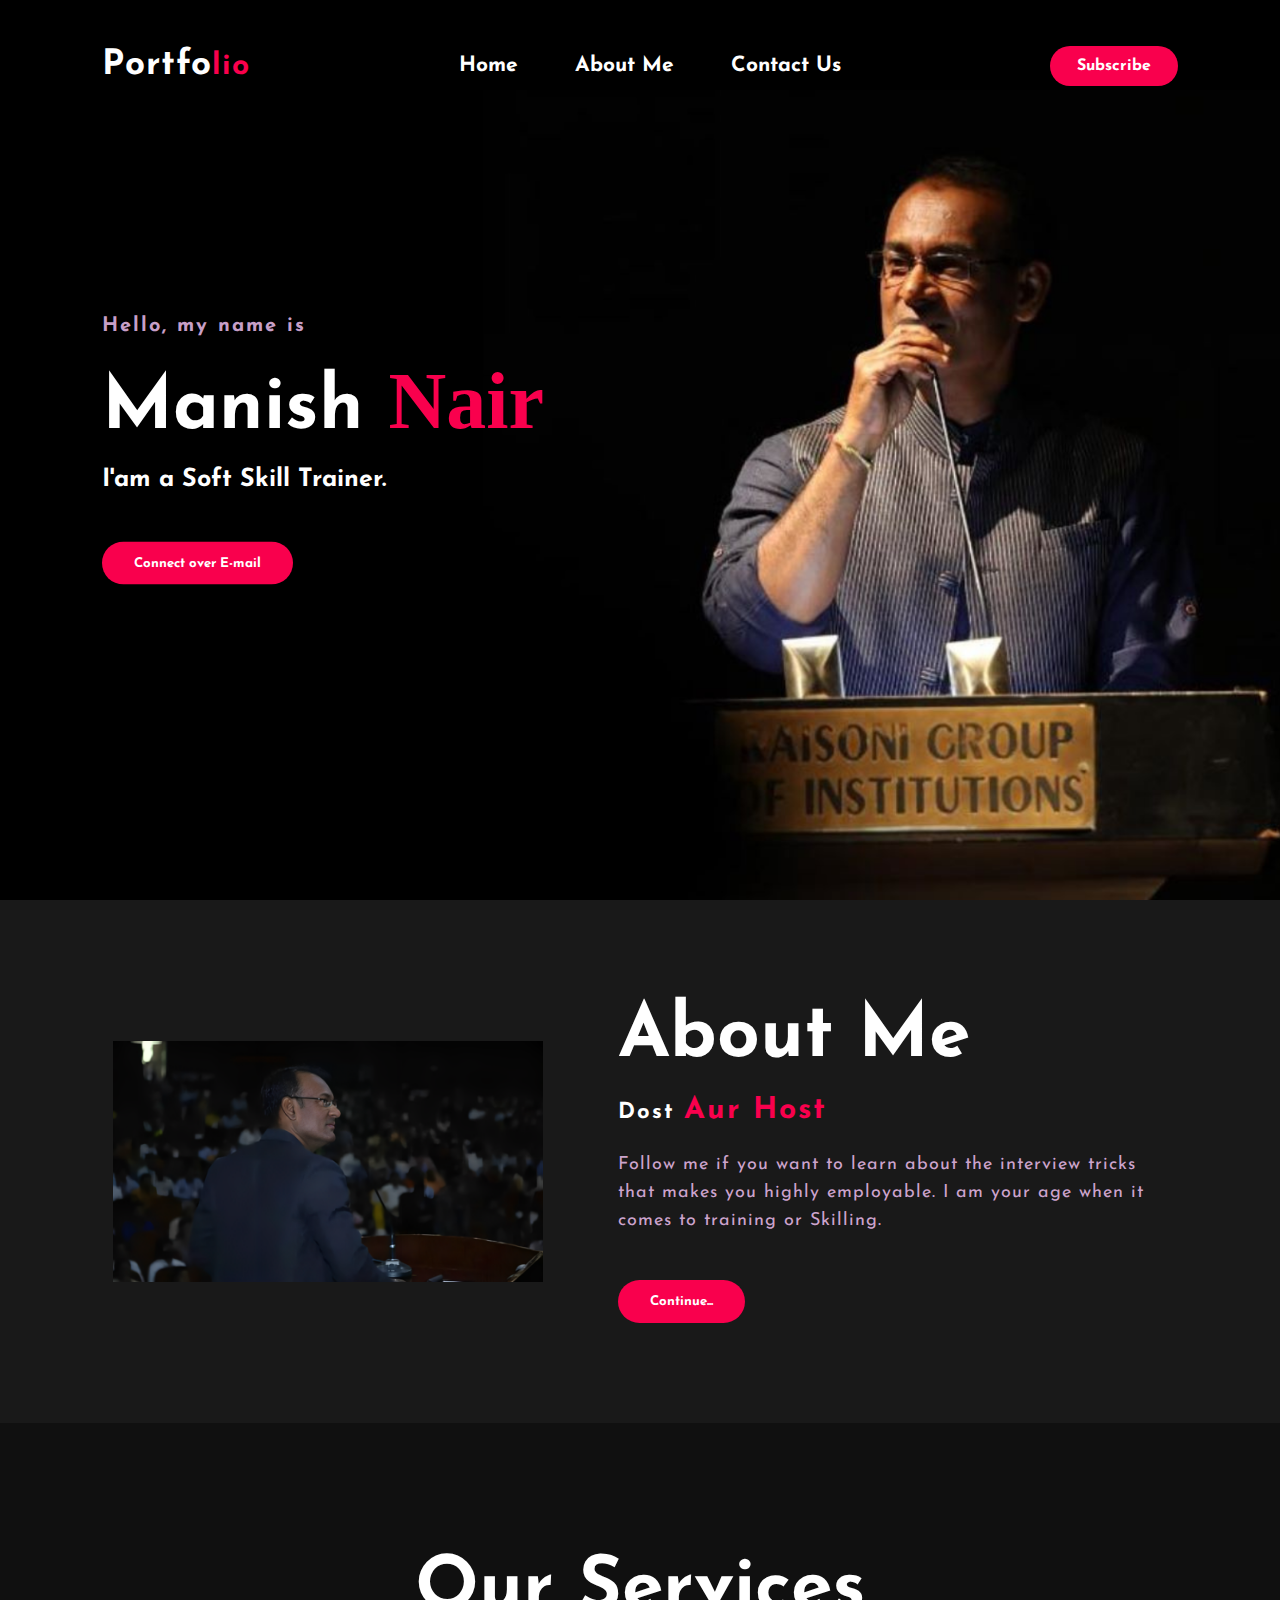
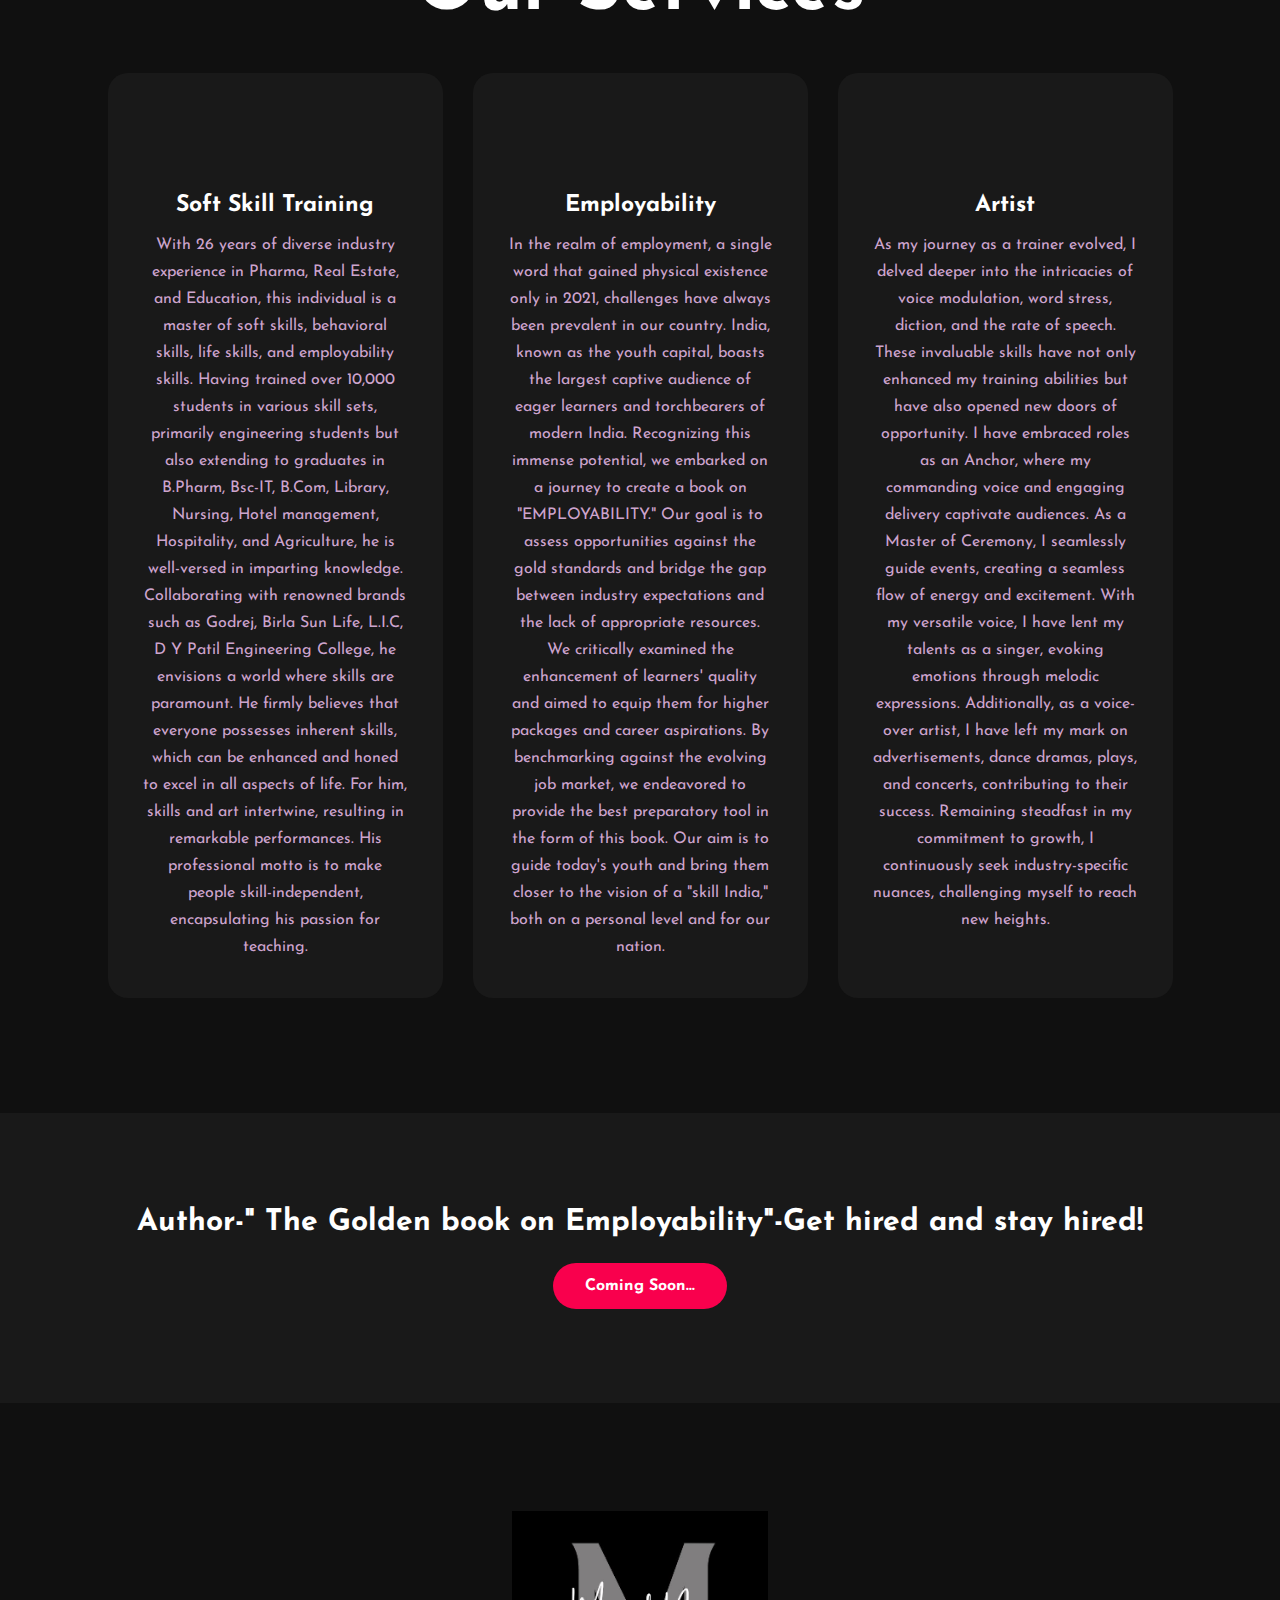
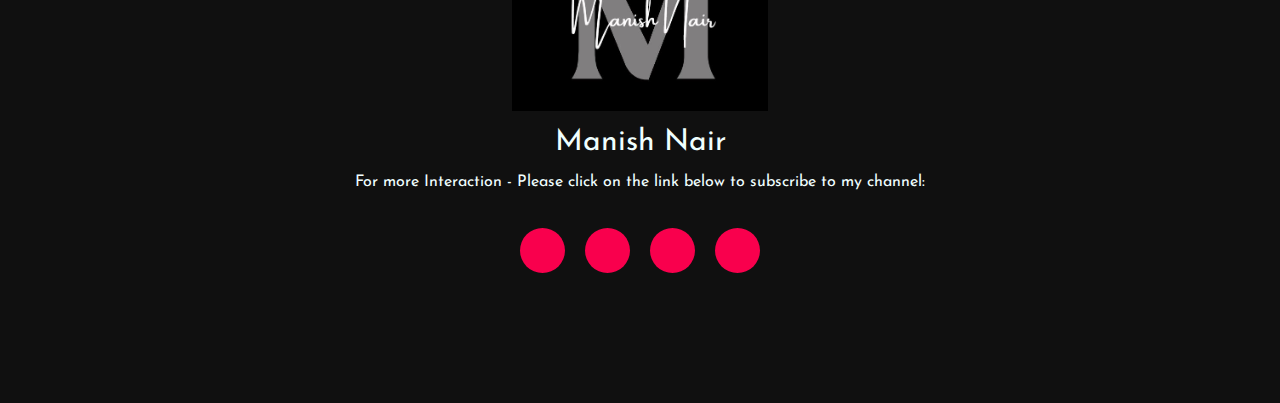
<file: index.html>
<!DOCTYPE html>
<html>
<head>
	<title>Portfolio website</title>
	<link rel="stylesheet" type="text/css" href="style.css">

	<link rel="preconnect" href="https://fonts.gstatic.com">
  <link href="https://fonts.googleapis.com/css2?family=Josefin+Sans:ital,wght@0,100;0,200;0,300;0,400;0,500;0,600;0,700;1,100;1,200;1,300;1,400;1,500;1,600;1,700&display=swap" rel="stylesheet">
  <link rel="stylesheet" href="https://cdnjs.cloudflare.com/ajax/libs/font-awesome/4.7.0/css/font-awesome.min.css">
  <link rel="stylesheet" href="https://cdnjs.cloudflare.com/ajax/libs/font-awesome/5.15.3/css/all.min.css" integrity="sha512-iBBXm8fW90+nuLcSKlbmrPcLa0OT92xO1BIsZ+ywDWZCvqsWgccV3gFoRBv0z+8dLJgyAHIhR35VZc2oM/gI1w==" crossorigin="anonymous" referrerpolicy="no-referrer" />
  <!-- <link rel="stylesheet" type="text/css" href="1.css"> -->
</head>
<style>
	img{
		float:right;
	}
</style>
<body>
	<!----hero Section start---->

	<div class="hero">
		
		<nav>
			<h2 class="logo">Portfo<span>lio</span></h2>
			<ul>
				<li><a href="#">Home</a></li>
				<li><a href="aboutme.html">About Me</a></li>
				<!-- <li><a href="#">Services</a></li>
				<li><a href="#">Skills</a></li> -->
				<li><a href="#footer_section">Contact Us</a></li>
			</ul>
			<a href="https://www.youtube.com/c/profmanishnair/search" class="btn">Subscribe</a>
		</nav>

		<div class="content">
			<!-- <img src="background.png" alt="photo" width="600px" height="300 px"> -->
			<h4>Hello, my name is</h4>
			<h1>Manish <span1>Nair</span1></h1>
			<h3>I'am a Soft Skill Trainer.</h3>
			<div class="newslatter">
				<form>
						<a href="mailto:prof.manishnair@gmail.com">
							<button type="button">Connect over E-mail</button>
							<!-- <input type="button" value="Connect over E-mail" /> -->
						 </a>
				</form>
			</div>
		</div>
	</div>

	<!----About section start---->
	<section class="about">
		<div class="main">
			<img src="croud.png" >
			<div class="about-text">
				<h2>About Me</h2>
				<h5>Dost <span>aur Host</span></h5>
				<p>Follow me if you want to learn about the interview tricks that makes you highly employable. I am your age when it comes to training or Skilling.</p>
				<a href="aboutme.html"><button type="button">Continue...</button></a>
			</div>
		</div>
	</section>

	<!-----service section start----------->
	<div class="service">
		<div class="title">
			<h2>Our Services</h2>
		</div>

		<div class="box">
			<div class="card">
				
				<i class="fas fa-bars"></i>
				<h5>Soft Skill Training</h5>
				<div class="pra">
					<!-- <p>well entrenched with a variety of skills that entails soft skills, behavioral skills, life skills, and employability skills. He has a total of 26 years of rich experience sprawled over various industries like Pharma, Real estate, and Education industry. For the last 7 years, he has been into onsite and off-site training. He must have trained not less than 10,000 students for different skill sets. He has his hands-on experience of dealing with Engineering students mostly but also extended his experiential learnings to B.Pharm, Bsc-IT, B.Com, Library, Nursing,Hotel management, Hospitality and Agriculture graduates etc. He has been continuously working with many brands such as Godrej, Birla Sun Life, L.I.C, D Y Patil Engineering College, etc.
						His vision of looking at things is narrowed down to “skills only”.He believes with great conviction that everybody has some degree of skill as natural possession which can be further acquired and upscaled to excel in all walks of life. To him, everything means skills, and what comes out as an exhibition or outcome, is purely an art form which is what people see and appreciate. Performances in a personal or professional environment are a mix of good skills and art and hence he has a strong dictum “ skilling is thrilling but an exhibition of it is superseding” and a  professional motto  “ Get people skill-Independent”</p> -->
						<p>With 26 years of diverse industry experience in Pharma, Real Estate, and Education, this individual is a master of soft skills, behavioral skills, life skills, and employability skills. Having trained over 10,000 students in various skill sets, primarily engineering students but also extending to graduates in B.Pharm, Bsc-IT, B.Com, Library, Nursing, Hotel management, Hospitality, and Agriculture, he is well-versed in imparting knowledge. Collaborating with renowned brands such as Godrej, Birla Sun Life, L.I.C, D Y Patil Engineering College, he envisions a world where skills are paramount. He firmly believes that everyone possesses inherent skills, which can be enhanced and honed to excel in all aspects of life. For him, skills and art intertwine, resulting in remarkable performances. His professional motto is to make people skill-independent, encapsulating his passion for teaching.</p>
					<p style="text-align: center;">
						<!-- <a class="button" href="#">Read More</a> -->
					</p>
				</div>
			</div>

			<div class="card">
				<i class="far fa-user"></i>
				<h5>Employability</h5>
				<div class="pra">
					<p>In the realm of employment, a single word that gained physical existence only in 2021, challenges have always been prevalent in our country. India, known as the youth capital, boasts the largest captive audience of eager learners and torchbearers of modern India. Recognizing this immense potential, we embarked on a journey to create a book on "EMPLOYABILITY."
						Our goal is to assess opportunities against the gold standards and bridge the gap between industry expectations and the lack of appropriate resources. We critically examined the enhancement of learners' quality and aimed to equip them for higher packages and career aspirations. By benchmarking against the evolving job market, we endeavored to provide the best preparatory tool in the form of this book. Our aim is to guide today's youth and bring them closer to the vision of a "skill India," both on a personal level and for our nation.</p>
					<!-- <p>as a single word never had a physical existence until 2021 and employment was, is, and will always be going to be a difficult challenge in our country, India is called a youth capital and hence we have the largest captive audience as great learners and torch bearers of modern India to think of. Our effort in conceptualizing the book on "EMPLOYABILITY", is to measure the opportunity with the gold standards and bridge the gap between what is desired by the Industries and what many lack in terms of the right material. We also had a  critical look at the improvement of the learner's quality and make them best prepared for the higher packages and career goals. Benchmarking the newer version of whatever is prevailing in the job scenario market and pushing ourselves to bring in the best preparatory tool with the help of this book, to guide the youth of today and get them as close as possible to our personal and country’s vision of “skill India”.</p> -->

					<p style="text-align: center;">
						<!-- <a class="button" href="#">Read More</a> -->
					</p>
				</div>
			</div>

			<div class="card">
				<i class="far fa-bell"></i>
				<h5>Artist</h5>
				<div class="pra">
					<p>As my journey as a trainer evolved, I delved deeper into the intricacies of voice modulation, word stress, diction, and the rate of speech. These invaluable skills have not only enhanced my training abilities but have also opened new doors of opportunity. I have embraced roles as an Anchor, where my commanding voice and engaging delivery captivate audiences. As a Master of Ceremony, I seamlessly guide events, creating a seamless flow of energy and excitement. With my versatile voice, I have lent my talents as a singer, evoking emotions through melodic expressions. Additionally, as a voice-over artist, I have left my mark on advertisements, dance dramas, plays, and concerts, contributing to their success. Remaining steadfast in my commitment to growth, I continuously seek industry-specific nuances, challenging myself to reach new heights.
					</p>

					<p style="text-align: center;">
						<!-- <a class="button" href="#">Read More</a> -->
					</p>
				</div>
			</div>
		</div>
	</div>

	<!------Contact Me------>
	<div class="contact-me">
		<p>Author-" The Golden book on Employability"-Get hired and stay hired!</p>
		<a class="button-two" >Coming Soon...</a>
	</div>
	
	<!------footer start--------->
	<section id= "footer_section" ></section>
	<footer>
		<img src="assests\logo.jpg" height="200" ><br>

		<p style="color: azure; font-size:30px" >Manish Nair</p>
		<br>
		<p style="color: azure;" > For more Interaction - Please click on the link below to subscribe to my channel:</p>
		<br><div class="social">
			<a href="https://www.facebook.com/manish.nair.7106?mibextid=ZbWKwL"><i class="fab fa-facebook-f"></i></a>
			<a href="https://instagram.com/prof.manishnair?igshid=ZmRlMzRkMDU="><i class="fab fa-instagram"></i></a>
			<a href="https://www.youtube.com/@ProfManishNair"><i class="fab fa-youtube"></i></a>
			<a href="https://www.linkedin.com/in/manish-nair-05251525/"><i class="fab fa-linkedin"></i></a>
            
			
		</div>
		<!-- <p class="end">Created By Kunal Khapre and Divyanshu Sindpure</p> -->
	</footer>
</body>
</html>
</file>
<file: style.css>
*{
	padding: 0;
	margin: 0;
	font-family: 'Josefin Sans', sans-serif;
	box-sizing: border-box;
}
.hero{
	height: 100vh;
	width: 100%;
	background-image: url('background.png');
	background-color: #000;
	background-size: cover;
	background-position: center;
}
nav{
	display: flex;
	align-items: center;
	justify-content: space-between;
	padding-top: 45px;
	padding-left: 8%;
	padding-right: 8%;
}
.logo{
	color: white;
	font-size: 35px;
	letter-spacing: 1px;
	cursor: pointer;
}
span{
	color: #f9004d;
	font-size:30px;
}

span1{
	color: #f9004d;
	font-size:80px;
}

span1{
	color: #f9004d;
	font-size:80px;
	font-family:Georgia, serif; ;
}

nav ul li{
	list-style-type: none;
	display: inline-block;
	padding: 10px  25px;
}
nav ul li a{
	color: white;
	text-decoration: none;
	font-weight: bold;
	text-transform: capitalize;
}
nav ul li a:hover{
	color: #f9004d;
	transition: .4s;
}
.btn{
	background-color:#f9004d;
	color: white;
	text-decoration: none;
	border: 2px solid transparent;
	font-weight: bold;
	padding: 10px 25px;
	border-radius: 30px;
	transition: transform .4s; 
}
.btn:hover{
	transform: scale(1.2);
}
.content{
	position: absolute;
	top: 50%;
	left:8%;
	transform: translateY(-50%);
}
h1{
	color: white;
	margin: 20px 0px 20px;
	font-size: 75px;
}
h3{
	color: white;
	font-size: 25px;
	margin-bottom: 50px;
}
h4{
	color: #fcfc;
	letter-spacing: 2px;
	font-size: 20px;
}
.newslatter form{
	width: 380px;
	max-width: 100%;
	position: relative;
}
.newslatter form input:first-child{
	display: inline-block;
	width: 100%;
	padding: 14px 130px 14px 15px;
	border: 2px solid #f9004d;
	outline: none;
	border-radius: 30px;
}
.newslatter form input:last-child{
	position: absolute;
	display: inline-block;
	outline: none;
	border: none;
	padding: 10px 30px;
	border-radius: 30px;
	background-color:#f9004d;
	color: white;
	box-shadow: 0px 0px 5px #000, 0px 0px 15px #858585;
	top: 6px;
	right: 6px; 
}

.about{
	width: 100%;
	padding: 100px 0px;
	background-color: #191919;
}
.about img{
	height: auto;
	width: 430px;
}
.about-text{
	width: 550px;
}
.main{
	width: 1130px;
	max-width: 95%;
	margin: 0 auto;
	display: flex;
	align-items: center;
	justify-content: space-around;
}
.about-text h2{
	color: white;
	font-size: 75px;
	text-transform: capitalize;
	margin-bottom: 20px;
}
.about-text h5{
	color: white;
	letter-spacing: 2px;
	font-size: 22px;
	margin-bottom: 25px;
	text-transform: capitalize;
}
.about-text p{
	color: #fcfc;
	letter-spacing: 1px;
	line-height: 28px;
	font-size: 18px;
	margin-bottom: 45px;
}
button{
	background-color:#f9004d;
	color: white;
	text-decoration: none;
	border: 2px solid transparent;
	font-weight: bold;
	padding: 13px 30px;
	border-radius: 30px;
	transition: .4s; 
}
button:hover{
	background-color: transparent;
	border: 2px solid #f9004d;
	cursor: pointer;
}

.service{
	background: #101010;
	width: 100%;
	padding: 100px 0px;
}
.title h2{
	color: white;
	font-size: 75px;
	width: 1130px;
	margin: 30px auto;
	text-align: center;
}
.box{
	display: flex;
	justify-content: center;
	align-items: center;
	min-height: 400px;
}
.card{
	height: 925px;
	width: 335px;
	padding: 20px 35px;
	background: #191919;
	border-radius: 20px;
	margin: 15px;
	position: relative;
	overflow: hidden;
	text-align: center;
}
.card i{
	font-size: 50px;
	display: block;
	text-align: center;
	margin: 25px 0px;
	color: #f9004d;

}
h5{
	color: white;
	font-size: 23px;
	margin-bottom: 15px;
}
.pra p{
	color: #fcfc;
	font-size: 16px;
	line-height: 27px;
	margin-bottom: 25px;
}
.card .button{
	background-color:#f9004d;
	color: white;
	text-decoration: none;
	border: 2px solid transparent;
	font-weight: bold;
	padding: 9px 22px;
	border-radius: 30px;
	transition: .4s; 
}
.card .button:hover{
	background-color: transparent;
	border: 2px solid #f9004d;
	cursor: pointer;
}
.contact-me{
	width: 100%;
	height: 290px;
	background: #191919;
	display: flex;
	align-items: center;
	flex-direction: column;
	justify-content: center;
}
.contact-me p{
	color: white;
	font-size: 30px;
	font-weight: bold;
	margin-bottom: 25px;
}
.contact-me .button-two{
	background-color:#f9004d;
	color: white;
	text-decoration: none;
	border: 2px solid transparent;
	font-weight: bold;
	padding: 13px 30px;
	border-radius: 30px;
	transition: .4s; 
}
.contact-me .button-two:hover{
	background-color: transparent;
	border: 2px solid #f9004d;
	cursor: pointer;
}
footer{
	position: relative;
	width: 100%;
	height: 600px;
	background: #101010;
	display: flex;
	flex-direction: column;
	align-items: center;
	justify-content: center;
}
footer p:nth-child(1){
	font-size: 30px;
	color: white;
	margin-bottom: 20px;
	font-weight: bold;
}
footer p:nth-child(2){
	color: white;
	font-size: 17px;
	width: 500px;
	text-align: center;
	line-height: 26px;
}
.social{
	display: flex;
}
.social a{
	width: 45px;
	height: 45px;
	display: flex;
	align-items: center;
	justify-content: center;
	background:  #f9004d;
	border-radius: 50%;
	margin: 22px 10px;
	color: white;
	text-decoration: none;
	font-size: 20px;
}
.social a:hover{
	transform: scale(1.3);
	transition: .3s;
}
.end{
	position: absolute;
	color:#f9004d;
	bottom: 35px;
	font-size: 14px; 
}
ul{
	color: white;
	font-size: 21px;
}
@media (max-width="816") {
	.hero{
		width: 256px;
		height: auto;
		background-image: url('background.png');
		background-color: #000;
		background-size: cover;
		background-position: start;
	}
}

  

.card2 {
	width: 190px;
	height: 254px;
	background-color: #1a1a1a;
	border: radius 35px;;
	transition: all .2s;
	
   }
   
   .card2:hover {
	transform: scale(0.98);
	border-radius: 20px;
	flex: 4;
   }
   
   .card:hover {
	box-shadow: 0px 0px 30px 1px rgba(255, 255, 255, 0.3);
   }
</file>
